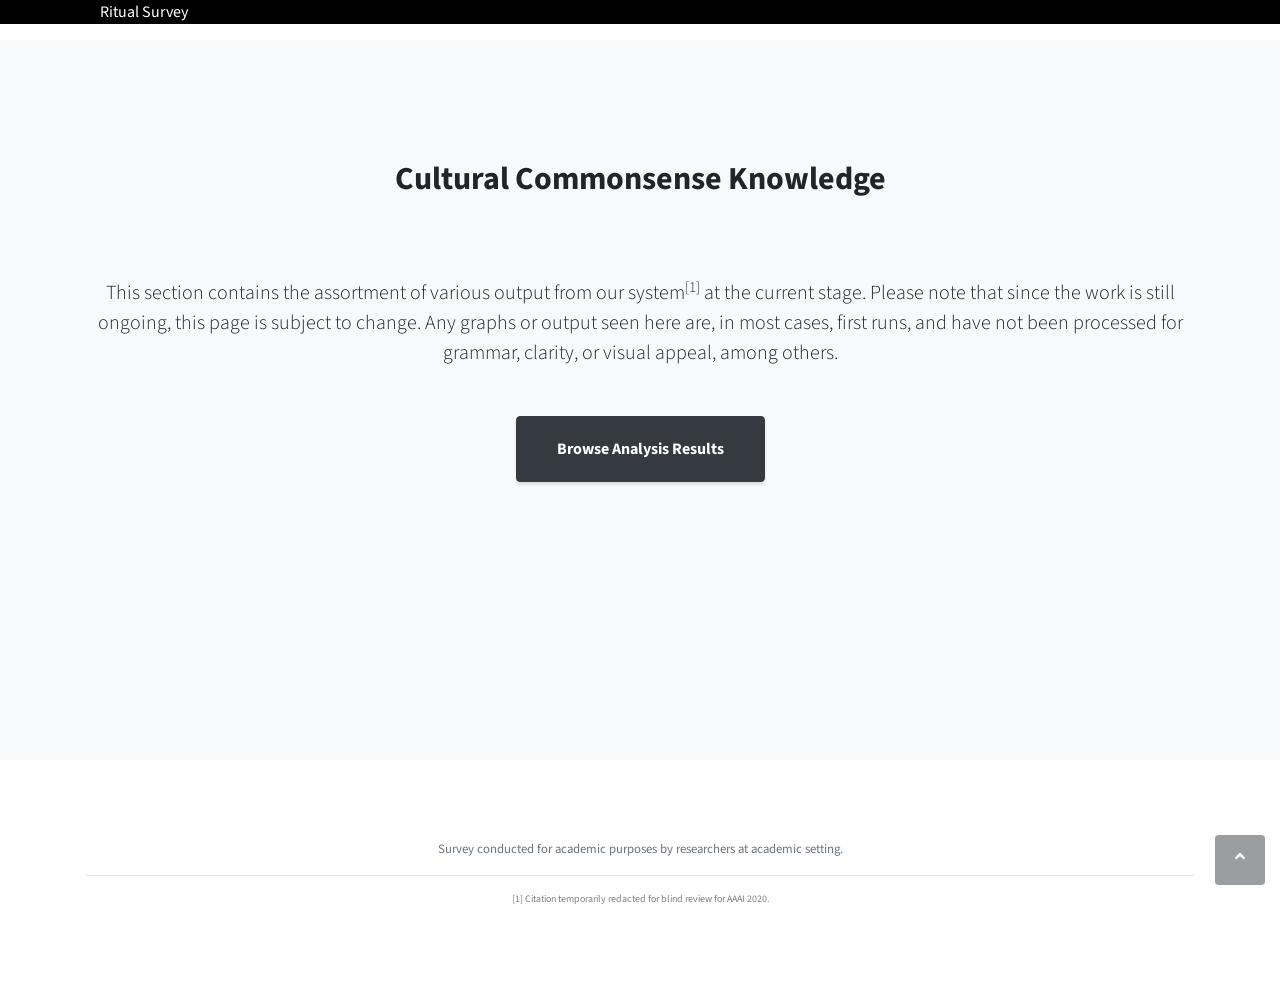
<file: ritualsurvey/index.html>
<!DOCTYPE html>
<html lang="en">

<head>

  <meta charset="utf-8">
  <meta name="viewport" content="width=device-width, initial-scale=1, shrink-to-fit=no">
  <meta name="description" content="">
  <meta name="author" content="">

  <title>Ritual Survey</title>

  <!-- Bootstrap Core CSS -->
  <link href="vendor/bootstrap/css/bootstrap.min.css" rel="stylesheet">

  <!-- Custom Fonts -->
  <link href="vendor/fontawesome-free/css/all.min.css" rel="stylesheet" type="text/css">
  <link href="https://fonts.googleapis.com/css?family=Source+Sans+Pro:300,400,700,300italic,400italic,700italic" rel="stylesheet" type="text/css">
  <link href="vendor/simple-line-icons/css/simple-line-icons.css" rel="stylesheet">

  <!-- Custom CSS -->
  <link href="css/stylish-portfolio.min.css" rel="stylesheet">

</head>

<body id="page-top">

<section class="text-white">
    <div style="background-color: #000">
      <p align="text-center" style="margin-left: 100px">Ritual Survey</p>
    </div>
  </section>

    <!-- About -->
  <section class="content-section bg-light" id="about" style=" height: 80vh;">
    <div class="container text-center my-auto">
      <div class="row">
        <div class="col-lg-20 mx-auto">
          <!-- <h2 class="mx-auto mb-5">Thank you for participating in our ritual survey!</h2> -->
          <h2>Cultural Commonsense Knowledge</h2>
          <br/><br/><br/>
          <p class="lead mb-5">This section contains the assortment of various output from our system<sup>[1]</sup> at the current stage. Please note that since the work is still ongoing, this page is subject to change. Any graphs or output seen here are, in most cases, first runs, and have not been processed for grammar, clarity, or visual appeal, among others.</p>
          <a class="btn btn-dark btn-xl js-scroll-trigger" href="analyses-results">Browse Analysis Results</a>
        </div>
      </div>
    </div>
  </section>

  <!-- Footer -->
  <footer class="footer text-center">
    <div class="container">
      <p class="text-muted small mb-0">Survey conducted for academic purposes by researchers at academic setting. <!-- Florida International University --> <!-- If you would like to participate in our study, go <a href="https://cognac.cs.fiu.edu/?page_id=222">here</a>. For more information or any concerns, please contact ritualsurvey@cs.fiu.edu.</p> -->
      <hr><p style="color:grey;font-size:10px;"> [1] Citation temporarily redacted for blind review for AAAI 2020. <!-- Anurag Acharya, Kartik Talamadupula, and Mark A Finlayson.  An Atlas of Cultural Commonsense for Machine Reasoning. <i> arXiv e-prints</i>, page arXiv:2009.05664, September 2020. <a href="https://arxiv.org/pdf/2009.05664.pdf" target="_blank" rel="noopener noreferrer">https://arxiv.org/pdf/2009.05664.pdf --> </a></p>
    </div>
  </footer>

     <!-- Scroll to Top Button-->
  <a class="scroll-to-top rounded js-scroll-trigger" href="#page-top">
    <i class="fas fa-angle-up"></i>
  </a>

  <!-- Bootstrap core JavaScript -->
  <script src="vendor/jquery/jquery.min.js"></script>
  <script src="vendor/bootstrap/js/bootstrap.bundle.min.js"></script>

  <!-- Plugin JavaScript -->
  <script src="vendor/jquery-easing/jquery.easing.min.js"></script>

  <!-- Custom scripts for this template -->
  <script src="js/stylish-portfolio.min.js"></script>

</body>

</html>
</file>
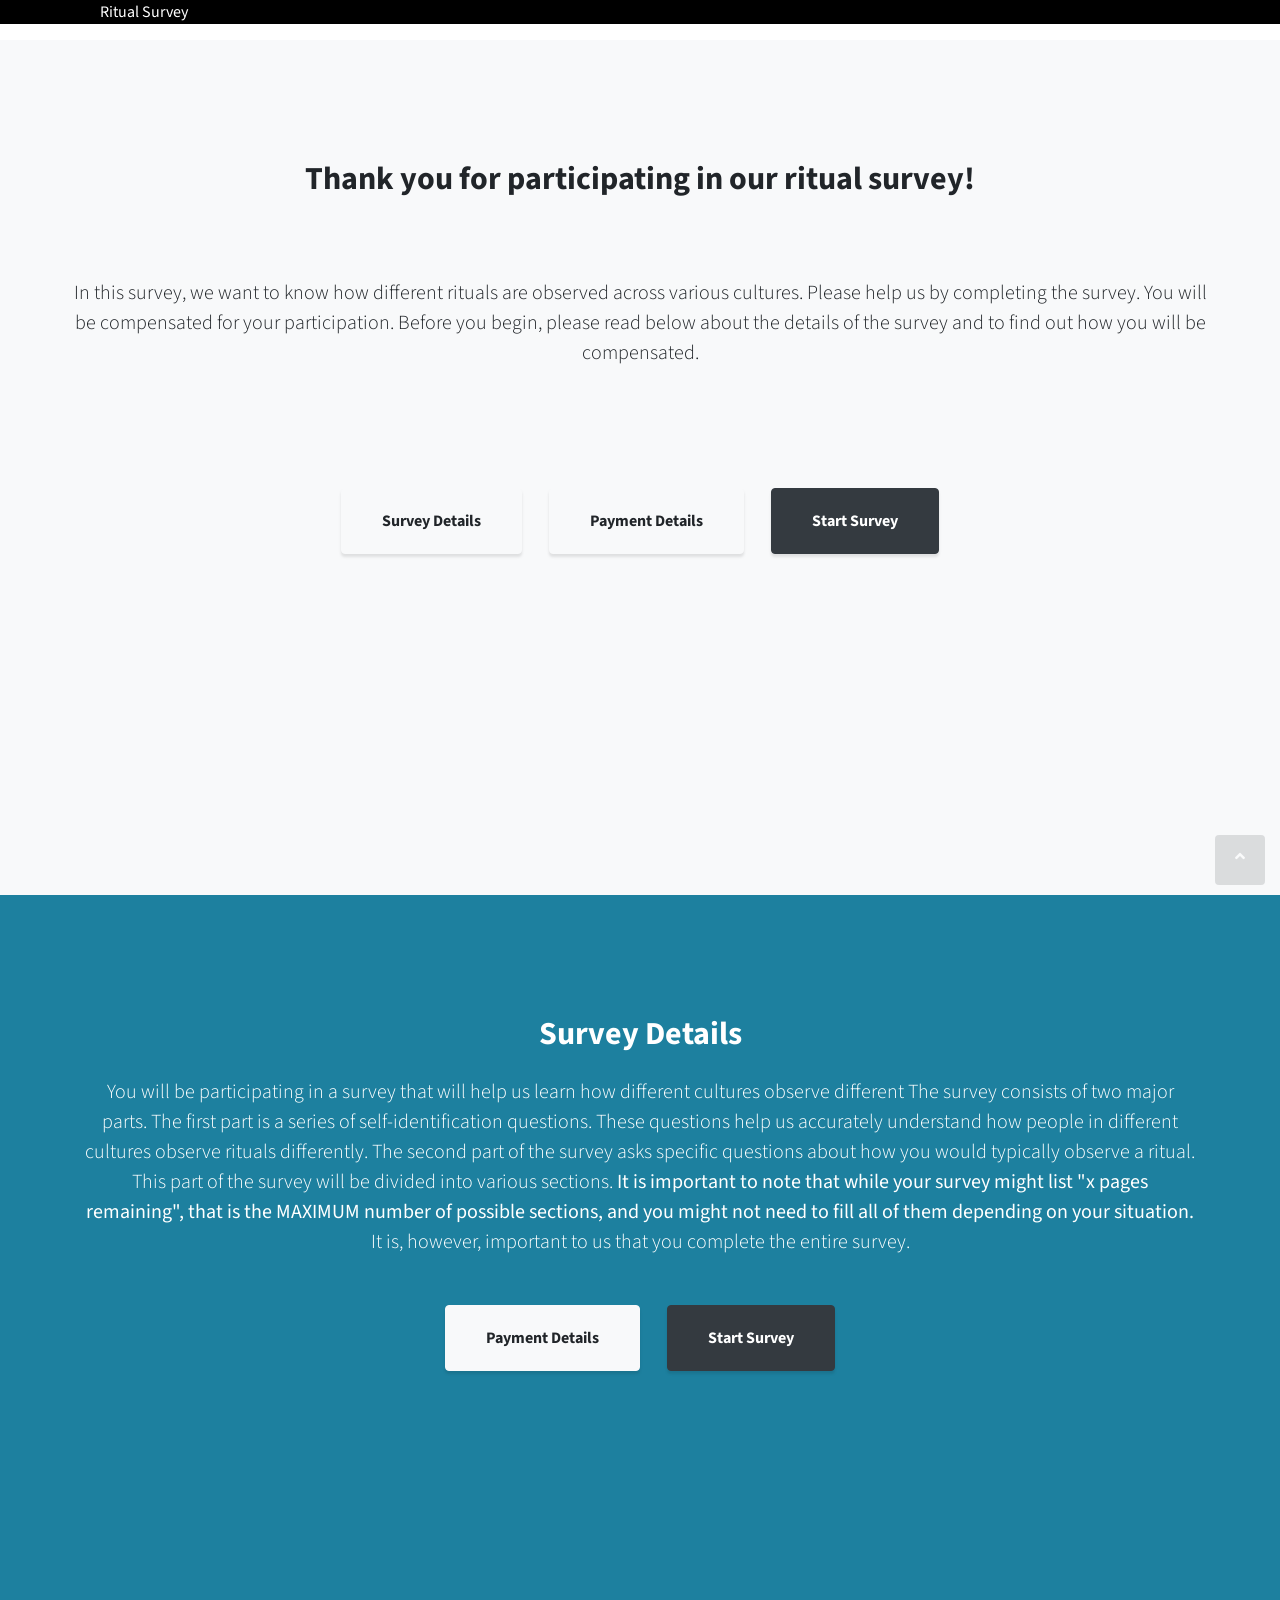
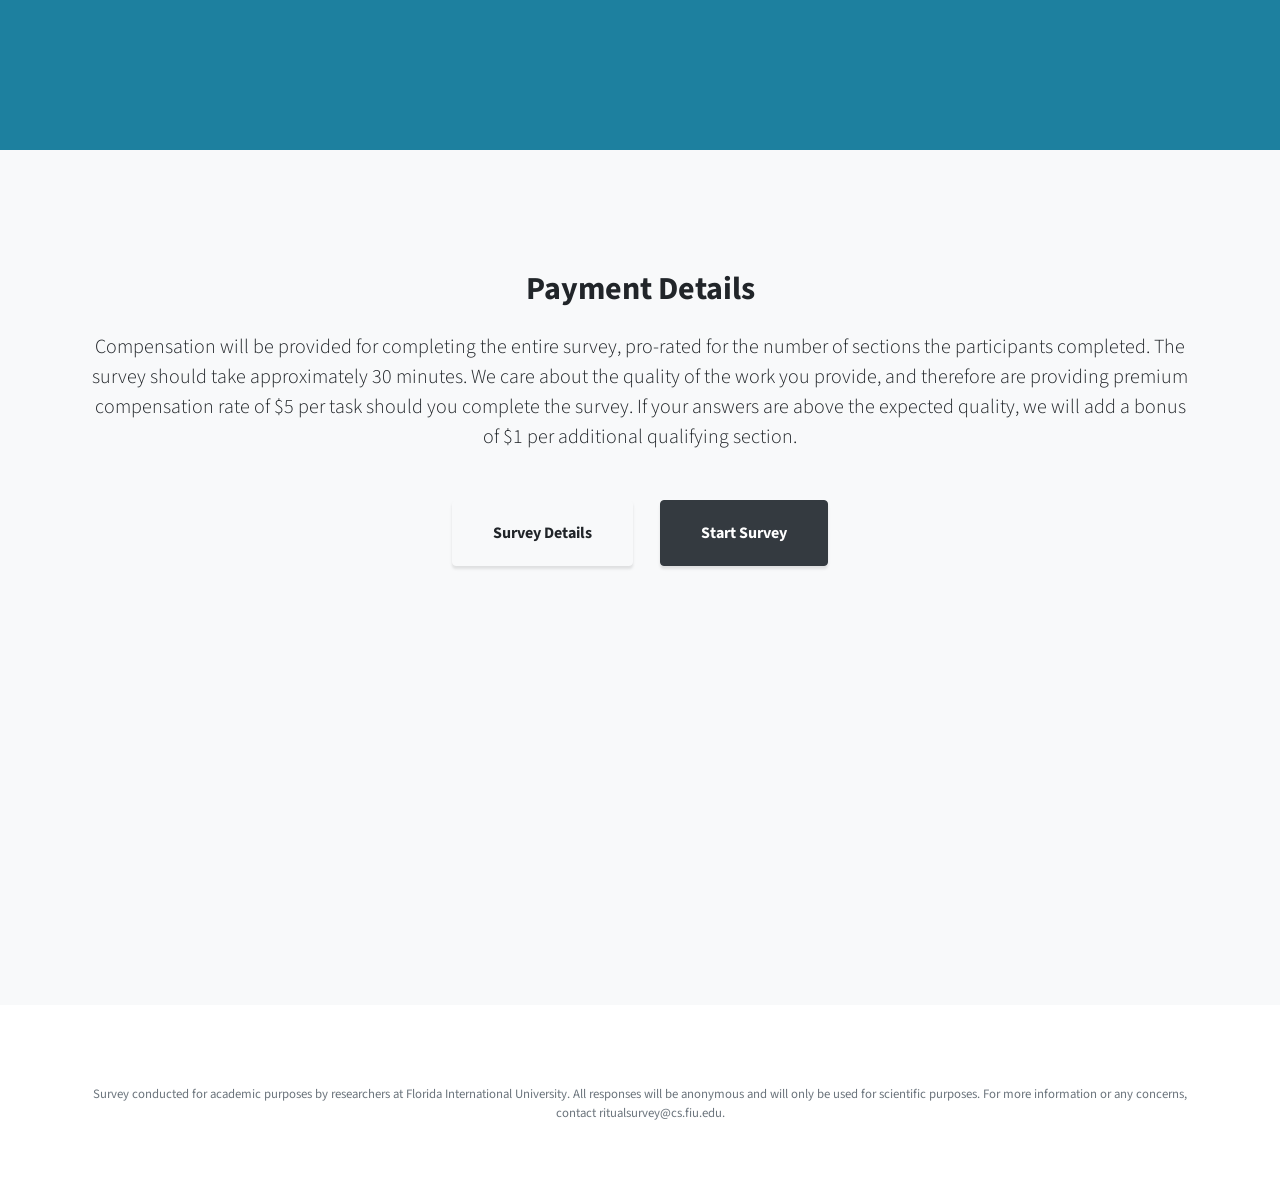
<file: ritualsurvey/index2.html>
<!DOCTYPE html>
<html lang="en">

<head>

  <meta charset="utf-8">
  <meta name="viewport" content="width=device-width, initial-scale=1, shrink-to-fit=no">
  <meta name="description" content="">
  <meta name="author" content="">

  <title>Ritual Survey</title>

  <!-- Bootstrap Core CSS -->
  <link href="vendor/bootstrap/css/bootstrap.min.css" rel="stylesheet">

  <!-- Custom Fonts -->
  <link href="vendor/fontawesome-free/css/all.min.css" rel="stylesheet" type="text/css">
  <link href="https://fonts.googleapis.com/css?family=Source+Sans+Pro:300,400,700,300italic,400italic,700italic" rel="stylesheet" type="text/css">
  <link href="vendor/simple-line-icons/css/simple-line-icons.css" rel="stylesheet">

  <!-- Custom CSS -->
  <link href="css/stylish-portfolio.min.css" rel="stylesheet">

</head>

<body id="page-top">

<section class="text-white">
    <div style="background-color: #000">
      <p align="text-center" style="margin-left: 100px">Ritual Survey</p>
    </div>
  </section>

    <!-- About -->
  <section class="content-section bg-light" id="about" style=" height: 95vh;">
    <div class="container text-center my-auto">
      <div class="row">
        <div class="col-lg-20 mx-auto">
          <!-- <h2 class="mx-auto mb-5">Thank you for participating in our ritual survey!</h2> -->
          <h2>Thank you for participating in our ritual survey!</h2>
          <br/><br/><br/>
          <p class="lead mb-5">In this survey, we want to know how different rituals are observed across various cultures. Please help us by completing the survey. You will be compensated for your participation. Before you begin, please read below about the details of the survey and to find out how you will be compensated.</p>
          <br/><br/><br/>
          <a class="btn btn-light btn-xl js-scroll-trigger mr-4" href="#details">Survey Details</a>
          <a class="btn btn-light btn-xl js-scroll-trigger mr-4" href="#payment">Payment Details</a>
          <a class="btn btn-dark btn-xl js-scroll-trigger" href="survey.html">Start Survey</a>
        </div>
      </div>
    </div>
  </section>

  <!-- Call to Action -->
  <section class="content-section bg-primary text-white" id="details" style=" height: 95vh;">
    <div class="container text-center">
      <h2 class="mb-4">Survey Details</h2>
      <p class="lead mb-5"> You will be participating in a survey that will help us learn how different cultures observe different The survey consists of two major parts. The first part is a series of self-identification questions. These questions help us accurately understand how people in different cultures observe rituals differently. The second part of the survey asks specific questions about how you would typically observe a ritual. This part of the survey will be divided into various sections. <strong>It is important to note that while your survey might list "x pages remaining", that is the MAXIMUM number of possible sections, and you might not need to fill all of them depending on your situation. </strong> It is, however, important to us that you complete the entire survey. </p>
      <a class="btn btn-light btn-xl js-scroll-trigger mr-4" href="#payment">Payment Details</a>
      <a class="btn btn-dark btn-xl js-scroll-trigger" href="survey.html">Start Survey</a>
    </div>
  </section>

  <!-- Call to Action -->
  <section class="content-section bg-light text-center" id="payment" style=" height: 95vh;">
    <div class="container text-center">
      <h2 class="mb-4">Payment Details</h2>
      <p class="lead mb-5"> Compensation will be provided for completing the entire survey, pro-rated for the number of sections the participants completed. The survey should take  approximately 30 minutes. We care about the quality of the work you provide, and therefore are providing premium compensation rate of $5 per task should you complete the survey. If your answers are above the expected quality, we will add a bonus of $1 per additional qualifying section.</p>
      <a class="btn btn-light btn-xl js-scroll-trigger mr-4" href="#details">Survey Details</a>
      <a class="btn btn-dark btn-xl js-scroll-trigger" href="survey.html">Start Survey</a>
    </div>
  </section>

  <!-- Footer -->
  <footer class="footer text-center">
    <div class="container">
      <p class="text-muted small mb-0">Survey conducted for academic purposes by researchers at Florida International University. All responses will be anonymous and will only be used for scientific purposes. For more information or any concerns, contact ritualsurvey@cs.fiu.edu.</p>
    </div>
  </footer>

     <!-- Scroll to Top Button-->
  <a class="scroll-to-top rounded js-scroll-trigger" href="#page-top">
    <i class="fas fa-angle-up"></i>
  </a>

  <!-- Bootstrap core JavaScript -->
  <script src="vendor/jquery/jquery.min.js"></script>
  <script src="vendor/bootstrap/js/bootstrap.bundle.min.js"></script>

  <!-- Plugin JavaScript -->
  <script src="vendor/jquery-easing/jquery.easing.min.js"></script>

  <!-- Custom scripts for this template -->
  <script src="js/stylish-portfolio.min.js"></script>

</body>

</html>
</file>
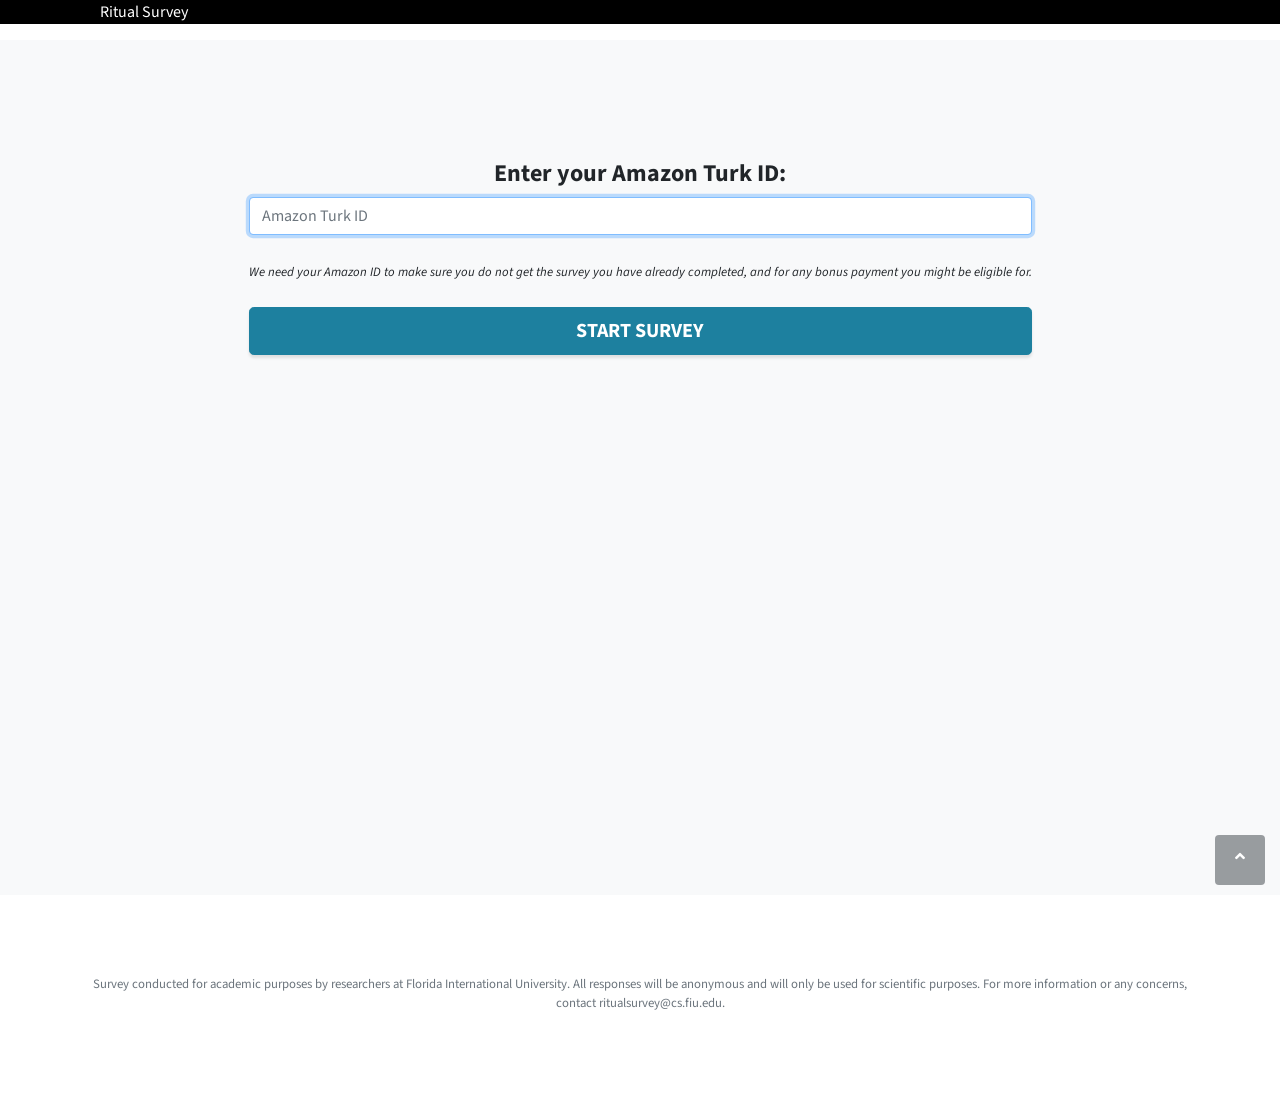
<file: ritualsurvey/survey.html>
<!DOCTYPE html>
<html lang="en">

<head>

  <meta charset="utf-8">
  <meta name="viewport" content="width=device-width, initial-scale=1, shrink-to-fit=no">
  <meta name="description" content="">
  <meta name="author" content="">

  <title>Ritual Survey</title>

  <!-- Bootstrap Core CSS -->
  <link href="vendor/bootstrap/css/bootstrap.min.css" rel="stylesheet">

  <!-- Custom Fonts -->
  <link href="vendor/fontawesome-free/css/all.min.css" rel="stylesheet" type="text/css">
  <link href="https://fonts.googleapis.com/css?family=Source+Sans+Pro:300,400,700,300italic,400italic,700italic" rel="stylesheet" type="text/css">
  <link href="vendor/simple-line-icons/css/simple-line-icons.css" rel="stylesheet">

  <!-- Custom CSS -->
  <link href="css/stylish-portfolio.min.css" rel="stylesheet">
  <link rel="stylesheet" type="text/css" href="css/styles.css">

</head>

<body id="page-top">

<section class="text-white">
    <div style="background-color: #000">
      <p align="text-center" style="margin-left: 100px">Ritual Survey</p>
    </div>
  </section>

    <!-- About -->
  <section class="content-section bg-light" id="about" style=" height: 95vh;">
    <div class="container text-center my-auto">
      <div class="row">
        <div class="col-lg-20 mx-auto">
          <!-- <h2 class="mx-auto mb-5">Thank you for participating in our ritual survey!</h2> -->
          <h4>Enter your Amazon Turk ID:</h4>

          <form action="survey.php" method="POST">
          	 
                <div class="form-label-group">
                  <input type="text" id="mTurkID" name="mTurkID" class="form-control" placeholder="Amazon Turk ID" required autofocus>
                  <br/><div class="text-center">
                  <a class="small"><em>We need your Amazon ID to make sure you do not get the survey you have already completed, and for any bonus payment you might be eligible for.</em></a></div><br/>
                </div>
                <button class="btn btn-lg btn-primary btn-block btn-login text-uppercase font-weight-bold mb-2" type="submit">Start Survey</button>
               
                  
              </form>
        </div>
      </div>
    </div>
  </section>

  <!-- Footer -->
  <footer class="footer text-center">
    <div class="container">
      <p class="text-muted small mb-0">Survey conducted for academic purposes by researchers at Florida International University. All responses will be anonymous and will only be used for scientific purposes. For more information or any concerns, contact ritualsurvey@cs.fiu.edu.</p>
    </div>
  </footer>

     <!-- Scroll to Top Button-->
  <a class="scroll-to-top rounded js-scroll-trigger" href="#page-top">
    <i class="fas fa-angle-up"></i>
  </a>

  <!-- Bootstrap core JavaScript -->
  <script src="vendor/jquery/jquery.min.js"></script>
  <script src="vendor/bootstrap/js/bootstrap.bundle.min.js"></script>

  <!-- Plugin JavaScript -->
  <script src="vendor/jquery-easing/jquery.easing.min.js"></script>

  <!-- Custom scripts for this template -->
  <script src="js/stylish-portfolio.min.js"></script>

</body>

</html>
</file>
<file: ritualsurvey/vendor/simple-line-icons/css/simple-line-icons.css>
@font-face {
  font-family: 'simple-line-icons';
  src: url('../fonts/Simple-Line-Icons.eot?v=2.4.0');
  src: url('../fonts/Simple-Line-Icons.eot?v=2.4.0#iefix') format('embedded-opentype'), url('../fonts/Simple-Line-Icons.woff2?v=2.4.0') format('woff2'), url('../fonts/Simple-Line-Icons.ttf?v=2.4.0') format('truetype'), url('../fonts/Simple-Line-Icons.woff?v=2.4.0') format('woff'), url('../fonts/Simple-Line-Icons.svg?v=2.4.0#simple-line-icons') format('svg');
  font-weight: normal;
  font-style: normal;
}
/*
 Use the following CSS code if you want to have a class per icon.
 Instead of a list of all class selectors, you can use the generic [class*="icon-"] selector, but it's slower:
*/
.icon-user,
.icon-people,
.icon-user-female,
.icon-user-follow,
.icon-user-following,
.icon-user-unfollow,
.icon-login,
.icon-logout,
.icon-emotsmile,
.icon-phone,
.icon-call-end,
.icon-call-in,
.icon-call-out,
.icon-map,
.icon-location-pin,
.icon-direction,
.icon-directions,
.icon-compass,
.icon-layers,
.icon-menu,
.icon-list,
.icon-options-vertical,
.icon-options,
.icon-arrow-down,
.icon-arrow-left,
.icon-arrow-right,
.icon-arrow-up,
.icon-arrow-up-circle,
.icon-arrow-left-circle,
.icon-arrow-right-circle,
.icon-arrow-down-circle,
.icon-check,
.icon-clock,
.icon-plus,
.icon-minus,
.icon-close,
.icon-event,
.icon-exclamation,
.icon-organization,
.icon-trophy,
.icon-screen-smartphone,
.icon-screen-desktop,
.icon-plane,
.icon-notebook,
.icon-mustache,
.icon-mouse,
.icon-magnet,
.icon-energy,
.icon-disc,
.icon-cursor,
.icon-cursor-move,
.icon-crop,
.icon-chemistry,
.icon-speedometer,
.icon-shield,
.icon-screen-tablet,
.icon-magic-wand,
.icon-hourglass,
.icon-graduation,
.icon-ghost,
.icon-game-controller,
.icon-fire,
.icon-eyeglass,
.icon-envelope-open,
.icon-envelope-letter,
.icon-bell,
.icon-badge,
.icon-anchor,
.icon-wallet,
.icon-vector,
.icon-speech,
.icon-puzzle,
.icon-printer,
.icon-present,
.icon-playlist,
.icon-pin,
.icon-picture,
.icon-handbag,
.icon-globe-alt,
.icon-globe,
.icon-folder-alt,
.icon-folder,
.icon-film,
.icon-feed,
.icon-drop,
.icon-drawer,
.icon-docs,
.icon-doc,
.icon-diamond,
.icon-cup,
.icon-calculator,
.icon-bubbles,
.icon-briefcase,
.icon-book-open,
.icon-basket-loaded,
.icon-basket,
.icon-bag,
.icon-action-undo,
.icon-action-redo,
.icon-wrench,
.icon-umbrella,
.icon-trash,
.icon-tag,
.icon-support,
.icon-frame,
.icon-size-fullscreen,
.icon-size-actual,
.icon-shuffle,
.icon-share-alt,
.icon-share,
.icon-rocket,
.icon-question,
.icon-pie-chart,
.icon-pencil,
.icon-note,
.icon-loop,
.icon-home,
.icon-grid,
.icon-graph,
.icon-microphone,
.icon-music-tone-alt,
.icon-music-tone,
.icon-earphones-alt,
.icon-earphones,
.icon-equalizer,
.icon-like,
.icon-dislike,
.icon-control-start,
.icon-control-rewind,
.icon-control-play,
.icon-control-pause,
.icon-control-forward,
.icon-control-end,
.icon-volume-1,
.icon-volume-2,
.icon-volume-off,
.icon-calendar,
.icon-bulb,
.icon-chart,
.icon-ban,
.icon-bubble,
.icon-camrecorder,
.icon-camera,
.icon-cloud-download,
.icon-cloud-upload,
.icon-envelope,
.icon-eye,
.icon-flag,
.icon-heart,
.icon-info,
.icon-key,
.icon-link,
.icon-lock,
.icon-lock-open,
.icon-magnifier,
.icon-magnifier-add,
.icon-magnifier-remove,
.icon-paper-clip,
.icon-paper-plane,
.icon-power,
.icon-refresh,
.icon-reload,
.icon-settings,
.icon-star,
.icon-symbol-female,
.icon-symbol-male,
.icon-target,
.icon-credit-card,
.icon-paypal,
.icon-social-tumblr,
.icon-social-twitter,
.icon-social-facebook,
.icon-social-instagram,
.icon-social-linkedin,
.icon-social-pinterest,
.icon-social-github,
.icon-social-google,
.icon-social-reddit,
.icon-social-skype,
.icon-social-dribbble,
.icon-social-behance,
.icon-social-foursqare,
.icon-social-soundcloud,
.icon-social-spotify,
.icon-social-stumbleupon,
.icon-social-youtube,
.icon-social-dropbox,
.icon-social-vkontakte,
.icon-social-steam {
  font-family: 'simple-line-icons';
  speak: none;
  font-style: normal;
  font-weight: normal;
  font-variant: normal;
  text-transform: none;
  line-height: 1;
  /* Better Font Rendering =========== */
  -webkit-font-smoothing: antialiased;
  -moz-osx-font-smoothing: grayscale;
}
.icon-user:before {
  content: "\e005";
}
.icon-people:before {
  content: "\e001";
}
.icon-user-female:before {
  content: "\e000";
}
.icon-user-follow:before {
  content: "\e002";
}
.icon-user-following:before {
  content: "\e003";
}
.icon-user-unfollow:before {
  content: "\e004";
}
.icon-login:before {
  content: "\e066";
}
.icon-logout:before {
  content: "\e065";
}
.icon-emotsmile:before {
  content: "\e021";
}
.icon-phone:before {
  content: "\e600";
}
.icon-call-end:before {
  content: "\e048";
}
.icon-call-in:before {
  content: "\e047";
}
.icon-call-out:before {
  content: "\e046";
}
.icon-map:before {
  content: "\e033";
}
.icon-location-pin:before {
  content: "\e096";
}
.icon-direction:before {
  content: "\e042";
}
.icon-directions:before {
  content: "\e041";
}
.icon-compass:before {
  content: "\e045";
}
.icon-layers:before {
  content: "\e034";
}
.icon-menu:before {
  content: "\e601";
}
.icon-list:before {
  content: "\e067";
}
.icon-options-vertical:before {
  content: "\e602";
}
.icon-options:before {
  content: "\e603";
}
.icon-arrow-down:before {
  content: "\e604";
}
.icon-arrow-left:before {
  content: "\e605";
}
.icon-arrow-right:before {
  content: "\e606";
}
.icon-arrow-up:before {
  content: "\e607";
}
.icon-arrow-up-circle:before {
  content: "\e078";
}
.icon-arrow-left-circle:before {
  content: "\e07a";
}
.icon-arrow-right-circle:before {
  content: "\e079";
}
.icon-arrow-down-circle:before {
  content: "\e07b";
}
.icon-check:before {
  content: "\e080";
}
.icon-clock:before {
  content: "\e081";
}
.icon-plus:before {
  content: "\e095";
}
.icon-minus:before {
  content: "\e615";
}
.icon-close:before {
  content: "\e082";
}
.icon-event:before {
  content: "\e619";
}
.icon-exclamation:before {
  content: "\e617";
}
.icon-organization:before {
  content: "\e616";
}
.icon-trophy:before {
  content: "\e006";
}
.icon-screen-smartphone:before {
  content: "\e010";
}
.icon-screen-desktop:before {
  content: "\e011";
}
.icon-plane:before {
  content: "\e012";
}
.icon-notebook:before {
  content: "\e013";
}
.icon-mustache:before {
  content: "\e014";
}
.icon-mouse:before {
  content: "\e015";
}
.icon-magnet:before {
  content: "\e016";
}
.icon-energy:before {
  content: "\e020";
}
.icon-disc:before {
  content: "\e022";
}
.icon-cursor:before {
  content: "\e06e";
}
.icon-cursor-move:before {
  content: "\e023";
}
.icon-crop:before {
  content: "\e024";
}
.icon-chemistry:before {
  content: "\e026";
}
.icon-speedometer:before {
  content: "\e007";
}
.icon-shield:before {
  content: "\e00e";
}
.icon-screen-tablet:before {
  content: "\e00f";
}
.icon-magic-wand:before {
  content: "\e017";
}
.icon-hourglass:before {
  content: "\e018";
}
.icon-graduation:before {
  content: "\e019";
}
.icon-ghost:before {
  content: "\e01a";
}
.icon-game-controller:before {
  content: "\e01b";
}
.icon-fire:before {
  content: "\e01c";
}
.icon-eyeglass:before {
  content: "\e01d";
}
.icon-envelope-open:before {
  content: "\e01e";
}
.icon-envelope-letter:before {
  content: "\e01f";
}
.icon-bell:before {
  content: "\e027";
}
.icon-badge:before {
  content: "\e028";
}
.icon-anchor:before {
  content: "\e029";
}
.icon-wallet:before {
  content: "\e02a";
}
.icon-vector:before {
  content: "\e02b";
}
.icon-speech:before {
  content: "\e02c";
}
.icon-puzzle:before {
  content: "\e02d";
}
.icon-printer:before {
  content: "\e02e";
}
.icon-present:before {
  content: "\e02f";
}
.icon-playlist:before {
  content: "\e030";
}
.icon-pin:before {
  content: "\e031";
}
.icon-picture:before {
  content: "\e032";
}
.icon-handbag:before {
  content: "\e035";
}
.icon-globe-alt:before {
  content: "\e036";
}
.icon-globe:before {
  content: "\e037";
}
.icon-folder-alt:before {
  content: "\e039";
}
.icon-folder:before {
  content: "\e089";
}
.icon-film:before {
  content: "\e03a";
}
.icon-feed:before {
  content: "\e03b";
}
.icon-drop:before {
  content: "\e03e";
}
.icon-drawer:before {
  content: "\e03f";
}
.icon-docs:before {
  content: "\e040";
}
.icon-doc:before {
  content: "\e085";
}
.icon-diamond:before {
  content: "\e043";
}
.icon-cup:before {
  content: "\e044";
}
.icon-calculator:before {
  content: "\e049";
}
.icon-bubbles:before {
  content: "\e04a";
}
.icon-briefcase:before {
  content: "\e04b";
}
.icon-book-open:before {
  content: "\e04c";
}
.icon-basket-loaded:before {
  content: "\e04d";
}
.icon-basket:before {
  content: "\e04e";
}
.icon-bag:before {
  content: "\e04f";
}
.icon-action-undo:before {
  content: "\e050";
}
.icon-action-redo:before {
  content: "\e051";
}
.icon-wrench:before {
  content: "\e052";
}
.icon-umbrella:before {
  content: "\e053";
}
.icon-trash:before {
  content: "\e054";
}
.icon-tag:before {
  content: "\e055";
}
.icon-support:before {
  content: "\e056";
}
.icon-frame:before {
  content: "\e038";
}
.icon-size-fullscreen:before {
  content: "\e057";
}
.icon-size-actual:before {
  content: "\e058";
}
.icon-shuffle:before {
  content: "\e059";
}
.icon-share-alt:before {
  content: "\e05a";
}
.icon-share:before {
  content: "\e05b";
}
.icon-rocket:before {
  content: "\e05c";
}
.icon-question:before {
  content: "\e05d";
}
.icon-pie-chart:before {
  content: "\e05e";
}
.icon-pencil:before {
  content: "\e05f";
}
.icon-note:before {
  content: "\e060";
}
.icon-loop:before {
  content: "\e064";
}
.icon-home:before {
  content: "\e069";
}
.icon-grid:before {
  content: "\e06a";
}
.icon-graph:before {
  content: "\e06b";
}
.icon-microphone:before {
  content: "\e063";
}
.icon-music-tone-alt:before {
  content: "\e061";
}
.icon-music-tone:before {
  content: "\e062";
}
.icon-earphones-alt:before {
  content: "\e03c";
}
.icon-earphones:before {
  content: "\e03d";
}
.icon-equalizer:before {
  content: "\e06c";
}
.icon-like:before {
  content: "\e068";
}
.icon-dislike:before {
  content: "\e06d";
}
.icon-control-start:before {
  content: "\e06f";
}
.icon-control-rewind:before {
  content: "\e070";
}
.icon-control-play:before {
  content: "\e071";
}
.icon-control-pause:before {
  content: "\e072";
}
.icon-control-forward:before {
  content: "\e073";
}
.icon-control-end:before {
  content: "\e074";
}
.icon-volume-1:before {
  content: "\e09f";
}
.icon-volume-2:before {
  content: "\e0a0";
}
.icon-volume-off:before {
  content: "\e0a1";
}
.icon-calendar:before {
  content: "\e075";
}
.icon-bulb:before {
  content: "\e076";
}
.icon-chart:before {
  content: "\e077";
}
.icon-ban:before {
  content: "\e07c";
}
.icon-bubble:before {
  content: "\e07d";
}
.icon-camrecorder:before {
  content: "\e07e";
}
.icon-camera:before {
  content: "\e07f";
}
.icon-cloud-download:before {
  content: "\e083";
}
.icon-cloud-upload:before {
  content: "\e084";
}
.icon-envelope:before {
  content: "\e086";
}
.icon-eye:before {
  content: "\e087";
}
.icon-flag:before {
  content: "\e088";
}
.icon-heart:before {
  content: "\e08a";
}
.icon-info:before {
  content: "\e08b";
}
.icon-key:before {
  content: "\e08c";
}
.icon-link:before {
  content: "\e08d";
}
.icon-lock:before {
  content: "\e08e";
}
.icon-lock-open:before {
  content: "\e08f";
}
.icon-magnifier:before {
  content: "\e090";
}
.icon-magnifier-add:before {
  content: "\e091";
}
.icon-magnifier-remove:before {
  content: "\e092";
}
.icon-paper-clip:before {
  content: "\e093";
}
.icon-paper-plane:before {
  content: "\e094";
}
.icon-power:before {
  content: "\e097";
}
.icon-refresh:before {
  content: "\e098";
}
.icon-reload:before {
  content: "\e099";
}
.icon-settings:before {
  content: "\e09a";
}
.icon-star:before {
  content: "\e09b";
}
.icon-symbol-female:before {
  content: "\e09c";
}
.icon-symbol-male:before {
  content: "\e09d";
}
.icon-target:before {
  content: "\e09e";
}
.icon-credit-card:before {
  content: "\e025";
}
.icon-paypal:before {
  content: "\e608";
}
.icon-social-tumblr:before {
  content: "\e00a";
}
.icon-social-twitter:before {
  content: "\e009";
}
.icon-social-facebook:before {
  content: "\e00b";
}
.icon-social-instagram:before {
  content: "\e609";
}
.icon-social-linkedin:before {
  content: "\e60a";
}
.icon-social-pinterest:before {
  content: "\e60b";
}
.icon-social-github:before {
  content: "\e60c";
}
.icon-social-google:before {
  content: "\e60d";
}
.icon-social-reddit:before {
  content: "\e60e";
}
.icon-social-skype:before {
  content: "\e60f";
}
.icon-social-dribbble:before {
  content: "\e00d";
}
.icon-social-behance:before {
  content: "\e610";
}
.icon-social-foursqare:before {
  content: "\e611";
}
.icon-social-soundcloud:before {
  content: "\e612";
}
.icon-social-spotify:before {
  content: "\e613";
}
.icon-social-stumbleupon:before {
  content: "\e614";
}
.icon-social-youtube:before {
  content: "\e008";
}
.icon-social-dropbox:before {
  content: "\e00c";
}
.icon-social-vkontakte:before {
  content: "\e618";
}
.icon-social-steam:before {
  content: "\e620";
}
</file>
<file: ritualsurvey/css/styles.css>
/* Tooltip container */
.tooltip {
  position: relative;
  display: inline-block;
  border-bottom: 1px dotted black; /* If you want dots under the hoverable text */
}

/* Tooltip text */
.tooltip .tooltiptext {
  visibility: hidden;
  width: 120px;
  background-color: black;
  color: #fff;
  text-align: center;
  padding: 5px 0;
  border-radius: 6px;
 
  /* Position the tooltip text - see examples below! */
  position: absolute;
  z-index: 1;
}

/* Show the tooltip text when you mouse over the tooltip container */
.tooltip:hover .tooltiptext {
  visibility: visible;
}
</file>
<file: ritualsurvey/css/stylish-portfolio.min.css>
/*!
 * Start Bootstrap - Stylish Portfolio v5.0.7 (https://startbootstrap.com/template-overviews/stylish-portfolio)
 * Copyright 2013-2019 Start Bootstrap
 * Licensed under MIT (https://github.com/BlackrockDigital/startbootstrap-stylish-portfolio/blob/master/LICENSE)
 */body,html{width:100%;height:100%}body{font-family:'Source Sans Pro'}.btn-xl{padding:1.25rem 2.5rem}.content-section{padding-top:7.5rem;padding-bottom:7.5rem}.content-section-heading h2{font-size:3rem}.content-section-heading h3{font-size:1rem;text-transform:uppercase}h1,h2,h3,h4,h5,h6{font-weight:700}.text-faded{color:rgba(255,255,255,.7)}.map{height:30rem}@media (max-width:992px){.map{height:75%}}.map iframe{pointer-events:none}.scroll-to-top{position:fixed;right:15px;bottom:15px;display:none;width:50px;height:50px;text-align:center;color:#fff;background:rgba(52,58,64,.5);line-height:45px}.scroll-to-top:focus,.scroll-to-top:hover{color:#fff}.scroll-to-top:hover{background:#343a40}.scroll-to-top i{font-weight:800}.masthead{min-height:30rem;position:relative;display:table;width:100%;height:auto;padding-top:8rem;padding-bottom:8rem;background:linear-gradient(90deg,rgba(255,255,255,.1) 0,rgba(255,255,255,.1) 100%),url(../img/bg-masthead.jpg);background-position:center center;background-repeat:no-repeat;background-size:cover}.masthead h1{font-size:4rem;margin:0;padding:0}@media (min-width:992px){.masthead{height:100vh}.masthead h1{font-size:5.5rem}}#sidebar-wrapper{position:fixed;z-index:2;right:0;width:250px;height:100%;transition:all .4s ease 0s;transform:translateX(250px);background:#1d809f;border-left:1px solid rgba(255,255,255,.1)}.sidebar-nav{position:absolute;top:0;width:250px;margin:0;padding:0;list-style:none}.sidebar-nav li.sidebar-nav-item a{display:block;text-decoration:none;color:#fff;padding:15px}.sidebar-nav li a:hover{text-decoration:none;color:#fff;background:rgba(255,255,255,.2)}.sidebar-nav li a:active,.sidebar-nav li a:focus{text-decoration:none}.sidebar-nav>.sidebar-brand{font-size:1.2rem;background:rgba(52,58,64,.1);height:80px;line-height:50px;padding-top:15px;padding-bottom:15px;padding-left:15px}.sidebar-nav>.sidebar-brand a{color:#fff}.sidebar-nav>.sidebar-brand a:hover{color:#fff;background:0 0}#sidebar-wrapper.active{right:250px;width:250px;transition:all .4s ease 0s}.menu-toggle{position:fixed;right:15px;top:15px;width:50px;height:50px;text-align:center;color:#fff;background:rgba(52,58,64,.5);line-height:50px;z-index:999}.menu-toggle:focus,.menu-toggle:hover{color:#fff}.menu-toggle:hover{background:#343a40}.service-icon{background-color:#fff;color:#1d809f;height:7rem;width:7rem;display:block;line-height:7.5rem;font-size:2.25rem;box-shadow:0 3px 3px 0 rgba(0,0,0,.1)}.callout{padding:15rem 0;background:linear-gradient(90deg,rgba(255,255,255,.1) 0,rgba(255,255,255,.1) 100%),url(../img/bg-callout.jpg);background-position:center center;background-repeat:no-repeat;background-size:cover}.callout h2{font-size:3.5rem;font-weight:700;display:block;max-width:30rem}.portfolio-item{display:block;position:relative;overflow:hidden;max-width:530px;margin:auto auto 1rem}.portfolio-item .caption{display:flex;height:100%;width:100%;background-color:rgba(33,37,41,.2);position:absolute;top:0;bottom:0;z-index:1}.portfolio-item .caption .caption-content{color:#fff;margin:auto 2rem 2rem}.portfolio-item .caption .caption-content h2{font-size:.8rem;text-transform:uppercase}.portfolio-item .caption .caption-content p{font-weight:300;font-size:1.2rem}@media (min-width:992px){.portfolio-item{max-width:none;margin:0}.portfolio-item .caption{-webkit-transition:-webkit-clip-path .25s ease-out,background-color .7s;-webkit-clip-path:inset(0);clip-path:inset(0)}.portfolio-item .caption .caption-content{transition:opacity .25s;margin-left:5rem;margin-right:5rem;margin-bottom:5rem}.portfolio-item img{-webkit-transition:-webkit-clip-path .25s ease-out;-webkit-clip-path:inset(-1px);clip-path:inset(-1px)}.portfolio-item:hover img{-webkit-clip-path:inset(2rem);clip-path:inset(2rem)}.portfolio-item:hover .caption{background-color:rgba(29,128,159,.9);-webkit-clip-path:inset(2rem);clip-path:inset(2rem)}}footer.footer{padding-top:5rem;padding-bottom:5rem}footer.footer .social-link{display:block;height:4rem;width:4rem;line-height:4.3rem;font-size:1.5rem;background-color:#1d809f;transition:background-color .15s ease-in-out;box-shadow:0 3px 3px 0 rgba(0,0,0,.1)}footer.footer .social-link:hover{background-color:#155d74;text-decoration:none}a{color:#1d809f}a:active,a:focus,a:hover{color:#155d74}.btn-primary{background-color:#1d809f!important;border-color:#1d809f!important;color:#fff!important}.btn-primary:active,.btn-primary:focus,.btn-primary:hover{background-color:#155d74!important;border-color:#155d74!important}.btn-secondary{background-color:#ecb807!important;border-color:#ecb807!important;color:#fff!important}.btn-secondary:active,.btn-secondary:focus,.btn-secondary:hover{background-color:#ba9106!important;border-color:#ba9106!important}.btn-dark{color:#fff!important}.btn{box-shadow:0 3px 3px 0 rgba(0,0,0,.1);font-weight:700}.bg-primary{background-color:#1d809f!important}.text-primary{color:#1d809f!important}.text-secondary{color:#ecb807!important}
</file>
